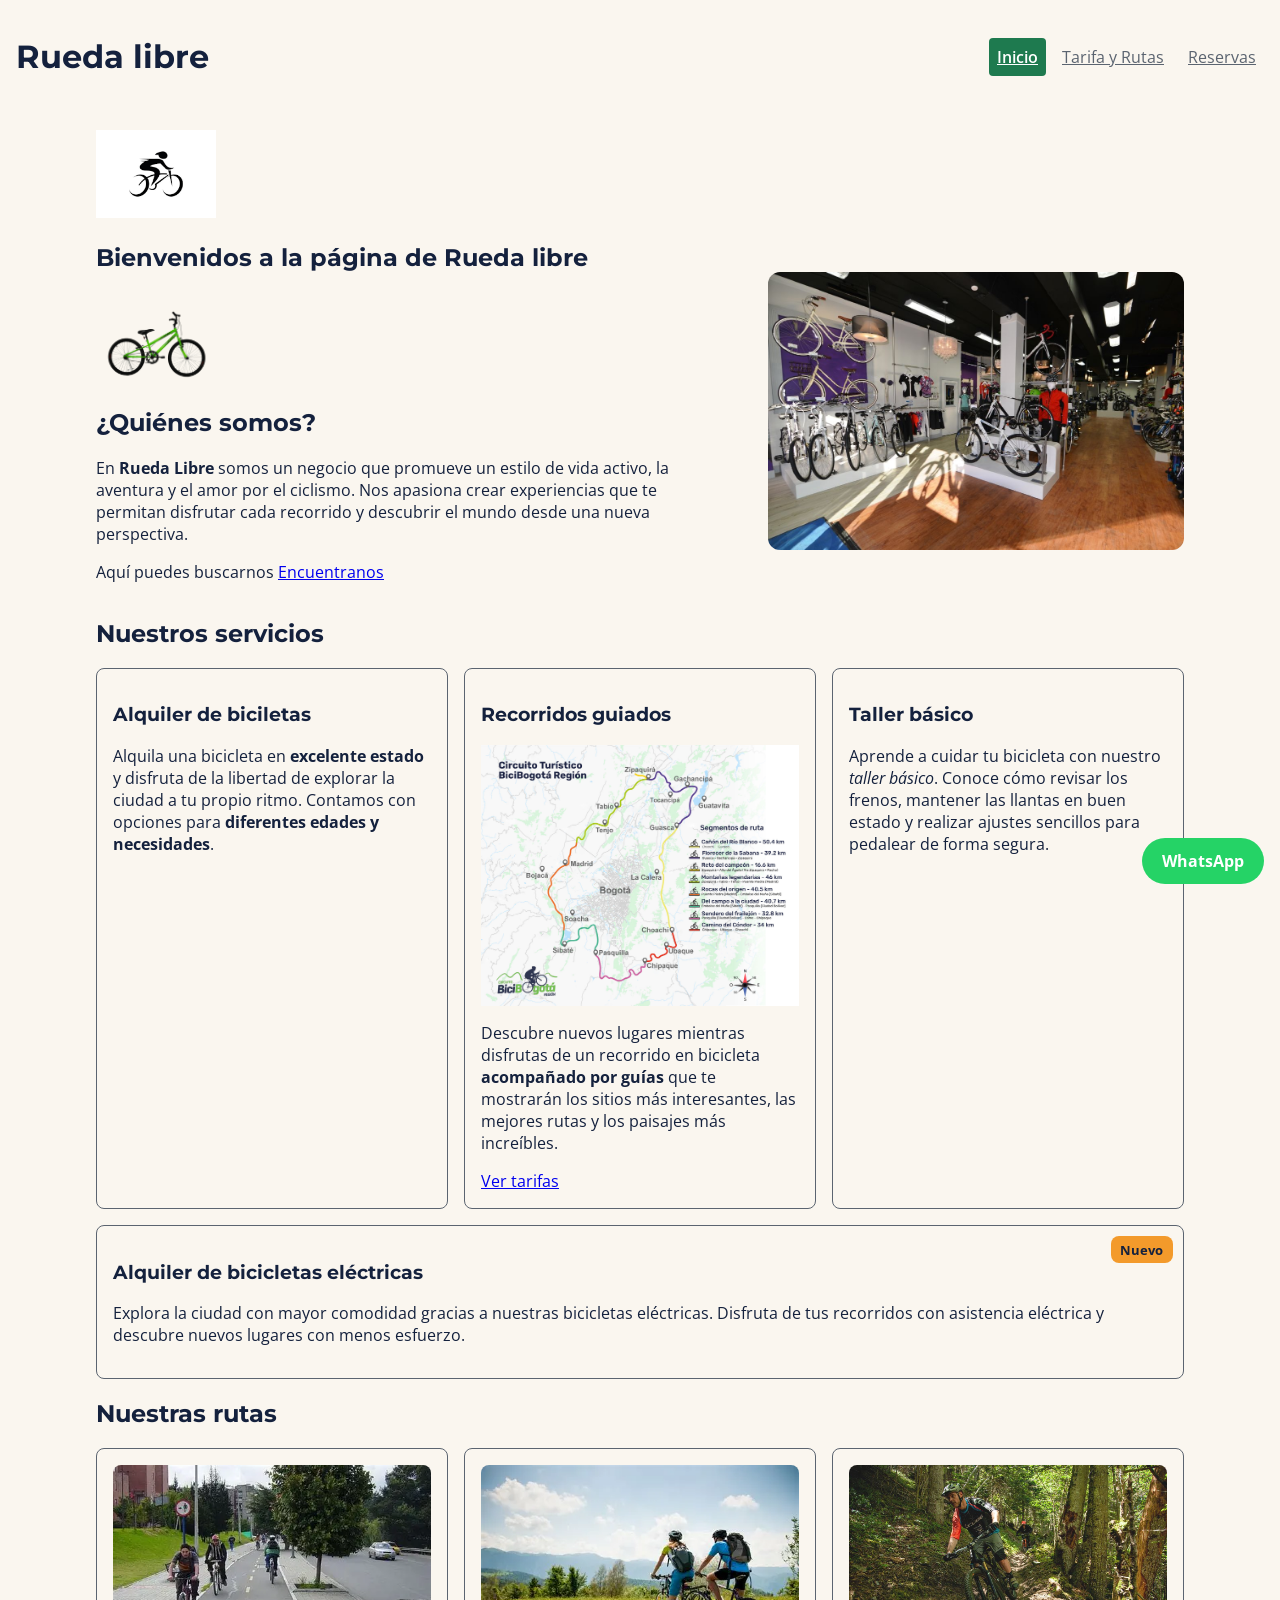
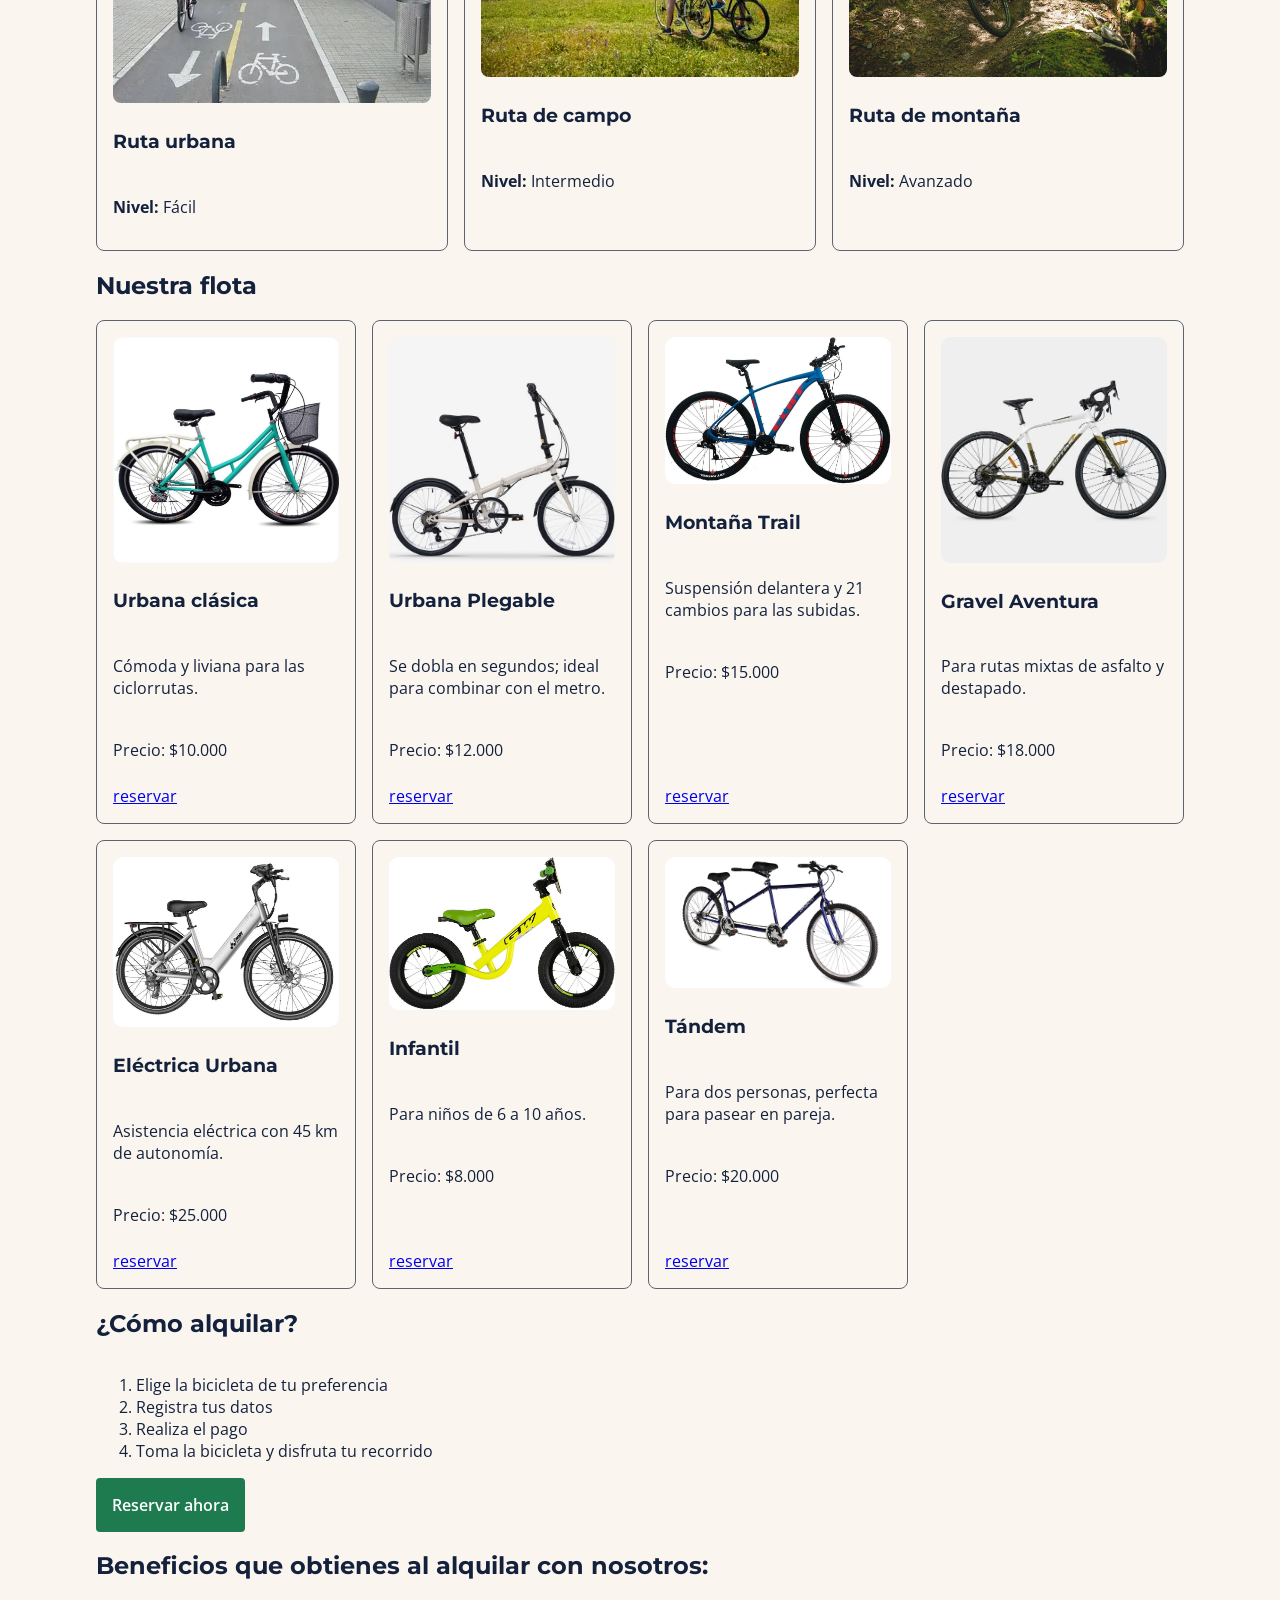
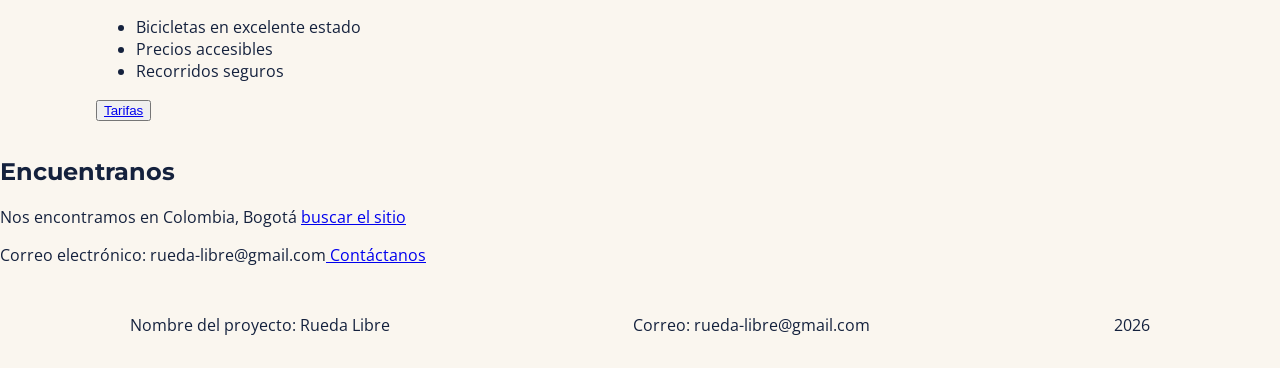
<file: index.html>
<!DOCTYPE html>
<html lang="es">

<head>
    <link rel="preconnect" href="https://fonts.googleapis.com">
    <link rel="preconnect" href="https://fonts.gstatic.com" crossorigin>
    <link href="https://fonts.googleapis.com/css2?family=Montserrat:ital,wght@0,100..900;1,100..900&display=swap" rel="stylesheet">
    <link href="https://fonts.googleapis.com/css2?family=Montserrat:ital,wght@0,100..900;1,100..900&family=Open+Sans:ital,wght@0,300..800;1,300..800&display=swap" rel="stylesheet">
    <meta charset="UTF-8">
    <meta name="viewport" content="width=device-width, initial-scale=1.0">
    <meta name="descripción del negocio" content="Página rueda libre en asociación con Nodo Digital">
    <title>Rueda libre | Alquiler de bicicletas en Medellín</title>
    <link rel="stylesheet" href="CSS/styles.css">
</head>

<body>

    <header>
        <h1>Rueda libre</h1>
        <nav id="menu">
            <a class="activo" href="index.html">Inicio</a>
            <a href="paginas/tarifas.html">Tarifa y Rutas</a>
            <a href="paginas/reservas.html">Reservas</a>
        </nav>
    </header>

    <main>
        <img src="img/logo.png" alt="Logo rueda-libre" width="120">
        <section class="portada">
            <div class="portada-texto">
                <header>
                    <h2>Bienvenidos a la página de Rueda libre</h2>
                    <img src="./img/bicicleta.png" alt="" width="120">
                </header>
        
                <h2>¿Quiénes somos?</h2>
                <p>En <strong>Rueda Libre</strong> somos un negocio que promueve un estilo de vida activo, la aventura y el
                amor por el ciclismo. Nos apasiona crear experiencias que te permitan disfrutar cada recorrido y descubrir el
                mundo desde una nueva perspectiva.</p>
                <p>Aquí puedes buscarnos <a href="#Encuentranos">Encuentranos</a></p>
            </div>
            <img class="portada-foto" src="./img/Negocio-de-bicicletas.jpg" alt="">
        </section>

        <h2 >Nuestros servicios</h2>
        <section class="servicios">
            <article class="servicio">
                <h3>Alquiler de biciletas</h3>
                <p>Alquila una bicicleta en <strong>excelente estado</strong> y disfruta de la libertad de explorar la
                    ciudad a tu propio ritmo. Contamos con opciones para <strong>diferentes edades y necesidades</strong>.</p>
            </article>

            <article class="servicio">
                <h3>Recorridos guiados</h3>
                <img src="./img/mapa-bicicleta.jpg" alt="rutas disponibles para realizar los recorridos guiados"
                    width="600">
                <p>Descubre nuevos lugares mientras disfrutas de un recorrido en bicicleta <strong>acompañado por
                guías</strong> que te mostrarán los sitios más interesantes, las mejores rutas y los paisajes más increíbles.</p>
                <a href="paginas/tarifas.html#recorridos-guiados">Ver tarifas</a>
            </article>

            <article class="servicio">
                <h3>Taller básico</h3>
                <p>Aprende a cuidar tu bicicleta con nuestro <em>taller básico</em>. Conoce cómo revisar los frenos,
                    mantener las llantas en buen estado y realizar ajustes sencillos para pedalear de forma segura.</p>
            </article>
            
            <article class="servicio">
                <span class="etiqueta-nuevo">Nuevo</span>
                <h3>Alquiler de bicicletas eléctricas</h3>
                <p>Explora la ciudad con mayor comodidad gracias a nuestras bicicletas eléctricas. Disfruta de tus recorridos con asistencia eléctrica y descubre nuevos lugares con menos esfuerzo.</p>
            </article>
        </section>

        <section class="rutas">

            <header>
                <h2>Nuestras rutas</h2>
            </header>

            <div class="galeria">
                
                <article>
                    <img src="img/ruta-urbana.png" alt="Ciclistas recorriendo una ciclorruta urbana">
                    <h3>Ruta urbana</h3>
                    <p><strong>Nivel:</strong> Fácil</p>
                </article>

                <article>
                    <img src="img/ruta-campo.png" alt="Ciclistas en un camino rodeado de campo">
                    <h3>Ruta de campo</h3>
                    <p><strong>Nivel:</strong> Intermedio</p>
                </article>

                <article>
                    <img src="img/ruta-montaña.png" alt="Ciclistas bajando una montaña">
                    <h3>Ruta de montaña</h3>
                    <p><strong>Nivel:</strong> Avanzado</p>
                </article>

            </div>
        </section>

        <section class="nuestra-flota">
            <header>
                <h2>Nuestra flota</h2>
            </header>

            <div class="nuestra-flota1">
                <article>
                    <img src="img/urbana-clasica.png" alt="bicicleta urbana clásica">
                    <h3>Urbana clásica</h3>
                    <p>Cómoda y liviana para las ciclorrutas.</p>
                    <p>Precio: $10.000</p>
                    <a href="paginas/reservas.html">reservar</a>
                </article>

                <article>
                    <img src="img/urbana-plegable.png" alt="bicicleta urbana plegable">
                    <h3>Urbana Plegable</h3>
                    <p>Se dobla en segundos; ideal para combinar con el metro.</p>
                    <p>Precio: $12.000</p>
                    <a href="paginas/reservas.html">reservar</a>
                </article>

                <article>
                    <img src="img/montaña-trail.png" alt="bicicleta de montaña trail">
                    <h3>Montaña Trail</h3>
                    <p>Suspensión delantera y 21 cambios para las subidas.</p>
                    <p>Precio: $15.000</p>
                    <a href="paginas/reservas.html">reservar</a>
                </article>

                <article>
                    <img src="img/gravel-aventura.png" alt="bicicleta gravel aventura">
                    <h3>Gravel Aventura</h3>
                    <p>Para rutas mixtas de asfalto y destapado.</p>
                    <p>Precio: $18.000</p>
                    <a href="paginas/reservas.html">reservar</a>
                </article>

                <article>
                    <img src="img/eléctrica-urbana.png" alt="bicicleta eléctrica urbana">
                    <h3>Eléctrica Urbana</h3>
                    <p>Asistencia eléctrica con 45 km de autonomía.</p>
                    <p>Precio: $25.000</p>
                    <a href="paginas/reservas.html">reservar</a>
                </article>

                <article>
                    <img src="img/infantil.png" alt="bicicleta infantil">
                    <h3>Infantil</h3>
                    <p>Para niños de 6 a 10 años.</p>
                    <p>Precio: $8.000</p>
                    <a href="paginas/reservas.html">reservar</a>
                </article>

                <article>
                    <img src="img/tándem.jpg" alt="bicicleta tándem">
                    <h3>Tándem</h3>
                    <p>Para dos personas, perfecta para pasear en pareja.</p>
                    <p>Precio: $20.000</p>
                    <a href="paginas/reservas.html">reservar</a>
                </article>
            </div>

        </section>
        
        <section>
            <header>
                <h2>¿Cómo alquilar?</h2>
            </header>
            <ol>
                <li>Elige la bicicleta de tu preferencia</li>
                <li>Registra tus datos</li>
                <li>Realiza el pago</li>
                <li>Toma la bicicleta y disfruta tu recorrido</li>
            </ol>
            <a class="boton-A" href="./paginas/reservas.html">Reservar ahora</a>
        </section>
        
        <section>
            <header>
                <h2>Beneficios que obtienes al alquilar con nosotros:</h2>
            </header>
            <ul>
                <li>Bicicletas en excelente estado</li>
                <li>Precios accesibles</li>
                <li>Recorridos seguros</li>
            </ul>
            <button><a href="./paginas/tarifas.html">Tarifas</a></button>
        </section>
    </main>
    
    <a class="whatsapp-flotante" href="https://wa.me/573000000000" target="_blank" rel="noopener noreferrer">WhatsApp</a>

    <aside>
        <h2 id="Encuentranos">Encuentranos</h2>
        <p>Nos encontramos en Colombia, Bogotá
        <a href="https://www.google.com/maps/place/Bogot%C3%A1/@4.6482784,-74.272621,11z/data=!3m1!4b1!4m6!3m5!1s0x8e3f9bfd2da6cb29:0x239d635520a33914!8m2!3d4.7109886!4d-74.072092!16zL20vMDFkenlj?entry=ttu&g_ep=EgoyMDI2MTAxNC4wIKXMDSoASAFQAw%3D%3D">buscar el sitio</a></p>
        <p>Correo electrónico: rueda-libre@gmail.com<a href="mailto:rueda-libre@gmail.com"> Contáctanos</a></p>
    </aside>

    <footer>
        <p>Nombre del proyecto: Rueda Libre</p>
        <p>Correo: rueda-libre@gmail.com</p>
        <p>2026</p>
    </footer>

</body>

</html>
</file>
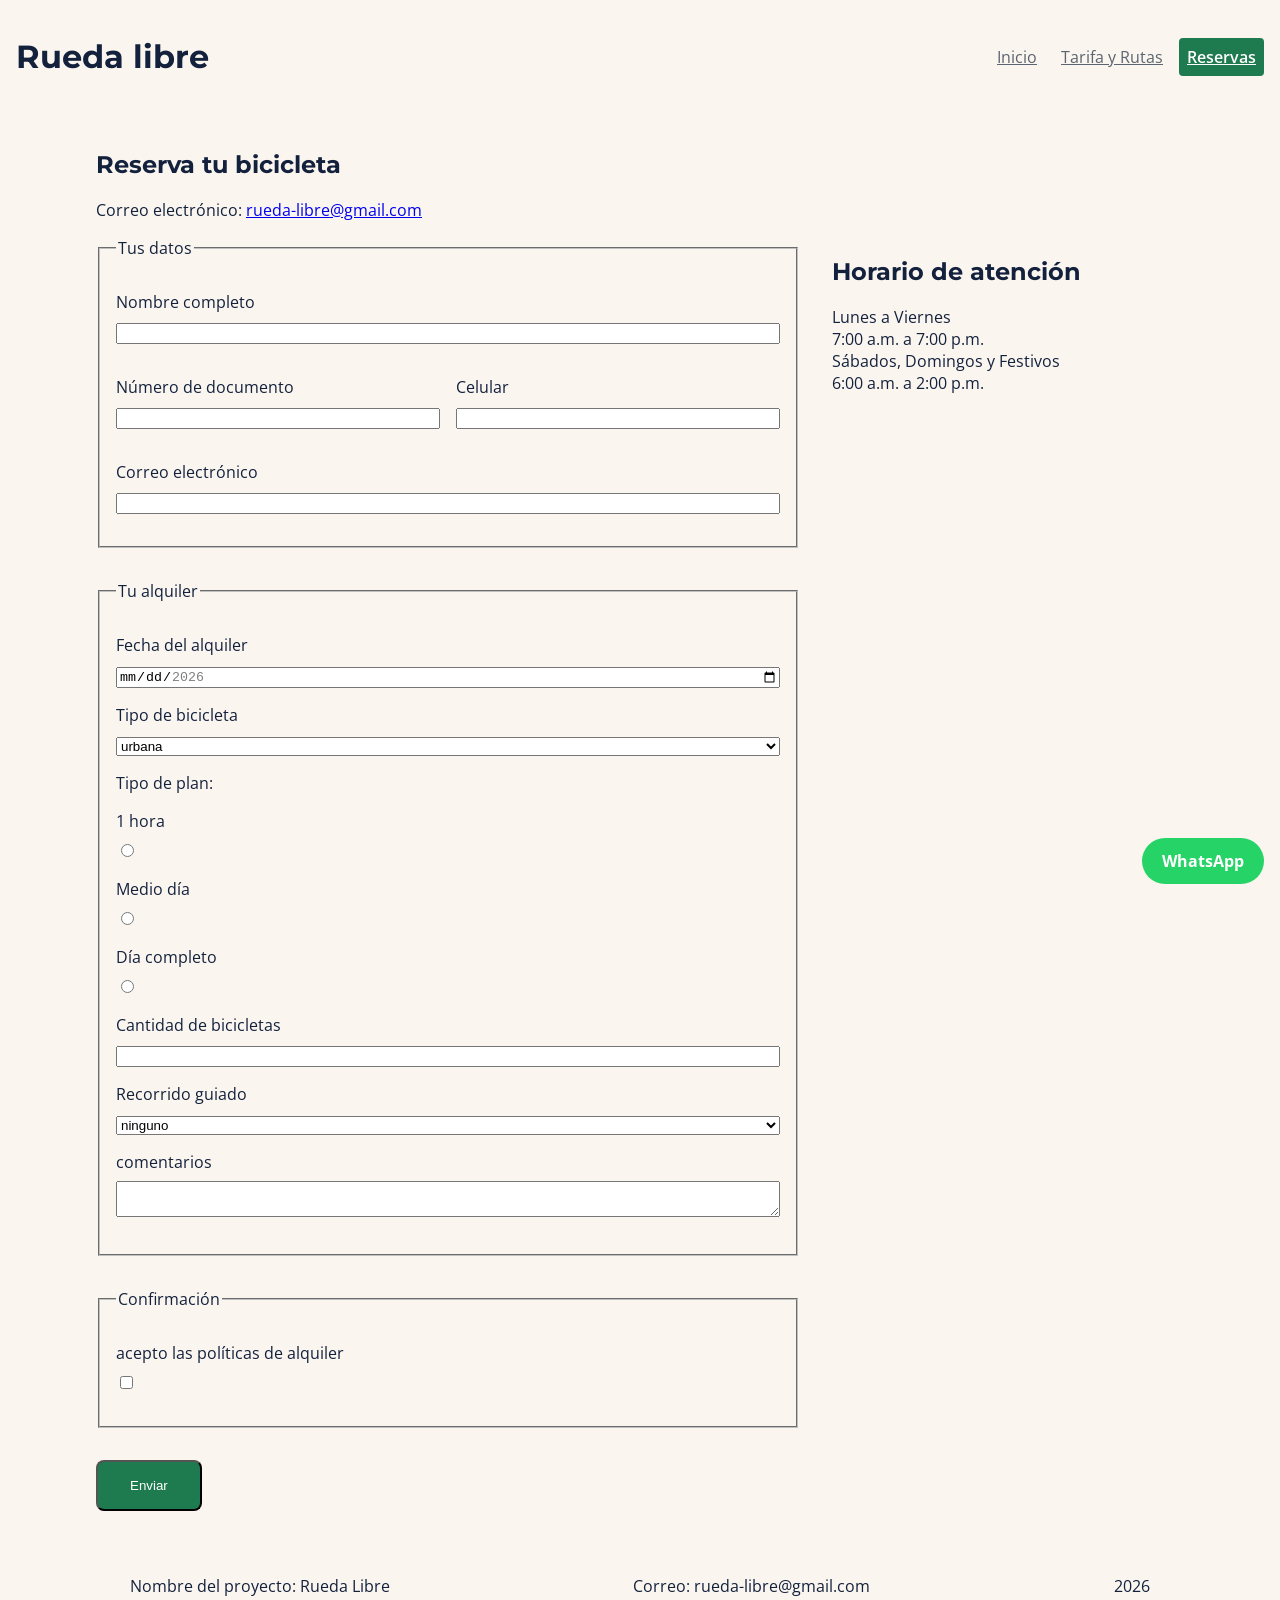
<file: paginas/reservas.html>
<!DOCTYPE html>
<html lang="es">

<head>
    <link rel="preconnect" href="https://fonts.googleapis.com">
    <link rel="preconnect" href="https://fonts.gstatic.com" crossorigin>
    <link href="https://fonts.googleapis.com/css2?family=Montserrat:ital,wght@0,100..900;1,100..900&display=swap" rel="stylesheet">
    <link href="https://fonts.googleapis.com/css2?family=Montserrat:ital,wght@0,100..900;1,100..900&family=Open+Sans:ital,wght@0,300..800;1,300..800&display=swap" rel="stylesheet">
    <meta charset="UTF-8">
    <meta name="viewport" content="width=device-width, initial-scale=1.0">
    <title>Reserva tu bicicleta</title>
    <link rel="stylesheet" href="../CSS/styles.css">
</head>

<body>

    <header>
        <h1>Rueda libre</h1>
        <nav id="menu">
            <a href="../index.html">Inicio</a>
            <a href="./tarifas.html">Tarifa y Rutas</a>
            <a class="activo" href="./reservas.html">Reservas</a>
        </nav>
    </header>

    <main>
    <h2>Reserva tu bicicleta</h2>
    <p>Correo electrónico: <a href="mailto:rueda-libre@gmail.com"> rueda-libre@gmail.com</a></p>

    <div class="reservas-layout">
        <section>
            <form action="#" method="post">
                <fieldset>
                    <legend>Tus datos</legend>
                    <p>
                        <label for="nombre">Nombre completo</label>
                        <input type="text" id="nombre" name="nombre" required minlength="3">
                    </p>

                    <div class="fila-campos">
                        <p>
                            <label for="cedula">Número de documento</label>
                            <input type="number" id="cedula" name="cedula" required pattern="[0-9]{6,10}" title="Escribe entre 6 y 10 números, sin espacios">
                        </p>
                        <p>
                            <label for="cel">Celular</label>
                            <input type="tel" id="cel" name="cel" required pattern="3[0-9]{9}" title="Escribe 10 dígitos, debe de empezar por 3">
                        </p>
                    </div>
                    
                    <p>
                        <label for="correo">Correo electrónico</label>
                        <input type="email" id="correo" name="correo" required>
                    </p>
                
                </fieldset>
                <fieldset>
                    <legend>Tu alquiler</legend>
                    <p>
                        <label for="fecha">Fecha del alquiler</label>
                        <input type="date" id="fecha" name="fecha" required min="2026-11-01" max="2026-12-31">
                    </p>
                    <p>
                        <label for="tipo">Tipo de bicicleta</label>
                        <select name="tipo" id="tipo" required>
                            <option value="urbana">urbana</option>
                            <option value="montaña">montaña</option>
                            <option value="eléctrica">eléctrica</option>
                        </select>
                    </p>
                    
                    <p>Tipo de plan:</p>
                    <p>
                        <label for="plan1">1 hora</label>
                        <input type="radio" name="tipoP" id="plan1" value="1" required>
                    </p>
                    <p>
                        <label for="plan2">Medio día</label>
                        <input type="radio" name="tipoP" id="plan2" value="2">
                    </p>
                    <p>
                        <label for="plan3">Día completo</label>
                        <input type="radio" name="tipoP" id="plan3" value="3">
                    </p>
                    <p>
                        <label for="cantidad">Cantidad de bicicletas</label>
                        <input type="number" id="cantidad" name="cantidad" required min="1" max="6">
                    </p>
                    <p>
                        <label for="recorrido">Recorrido guiado</label>
                        <select name="recorrido" id="recorrido" required>
                            <option value="NA">ninguno</option>
                            <option value="A">Río y Parques</option>
                            <option value="B">Sabores de Barrio</option>
                            <option value="C">Reto las Palmas</option>
                        </select>
                    </p>
                    <p>
                        <label for="coment">comentarios</label>
                        <textarea name="coment" id="coment" rows="2" maxlength="300"></textarea>
                    </p>
                </fieldset>
                <fieldset>
                    <legend>Confirmación</legend>
                    <p>
                        <label for="politicas">acepto las políticas de alquiler</label>
                        <input type="checkbox" id="politicas" name="politicas" required>
                    </p>
                </fieldset>
                <p>
                    <button class="boton-form" type="submit">Enviar</button>
                </p>
            </form>
        </section>
        <aside>
        <h2>Horario de atención</h2>
        <dl>
            <dt>Lunes a Viernes</dt>
            <dd>7:00 a.m. a 7:00 p.m.</dd>

            <dt>Sábados, Domingos y Festivos</dt>
            <dd>6:00 a.m. a 2:00 p.m.</dd>
        </dl>
    </aside>
    </div>
       
    </main>

     <a class="whatsapp-flotante" href="https://wa.me/573000000000" target="_blank" rel="noopener noreferrer">WhatsApp</a>

    <footer>
        <p>Nombre del proyecto: Rueda Libre</p>
        <p>Correo: rueda-libre@gmail.com</p>
        <p>2026</p>
    </footer>
</body>

</html>
</file>
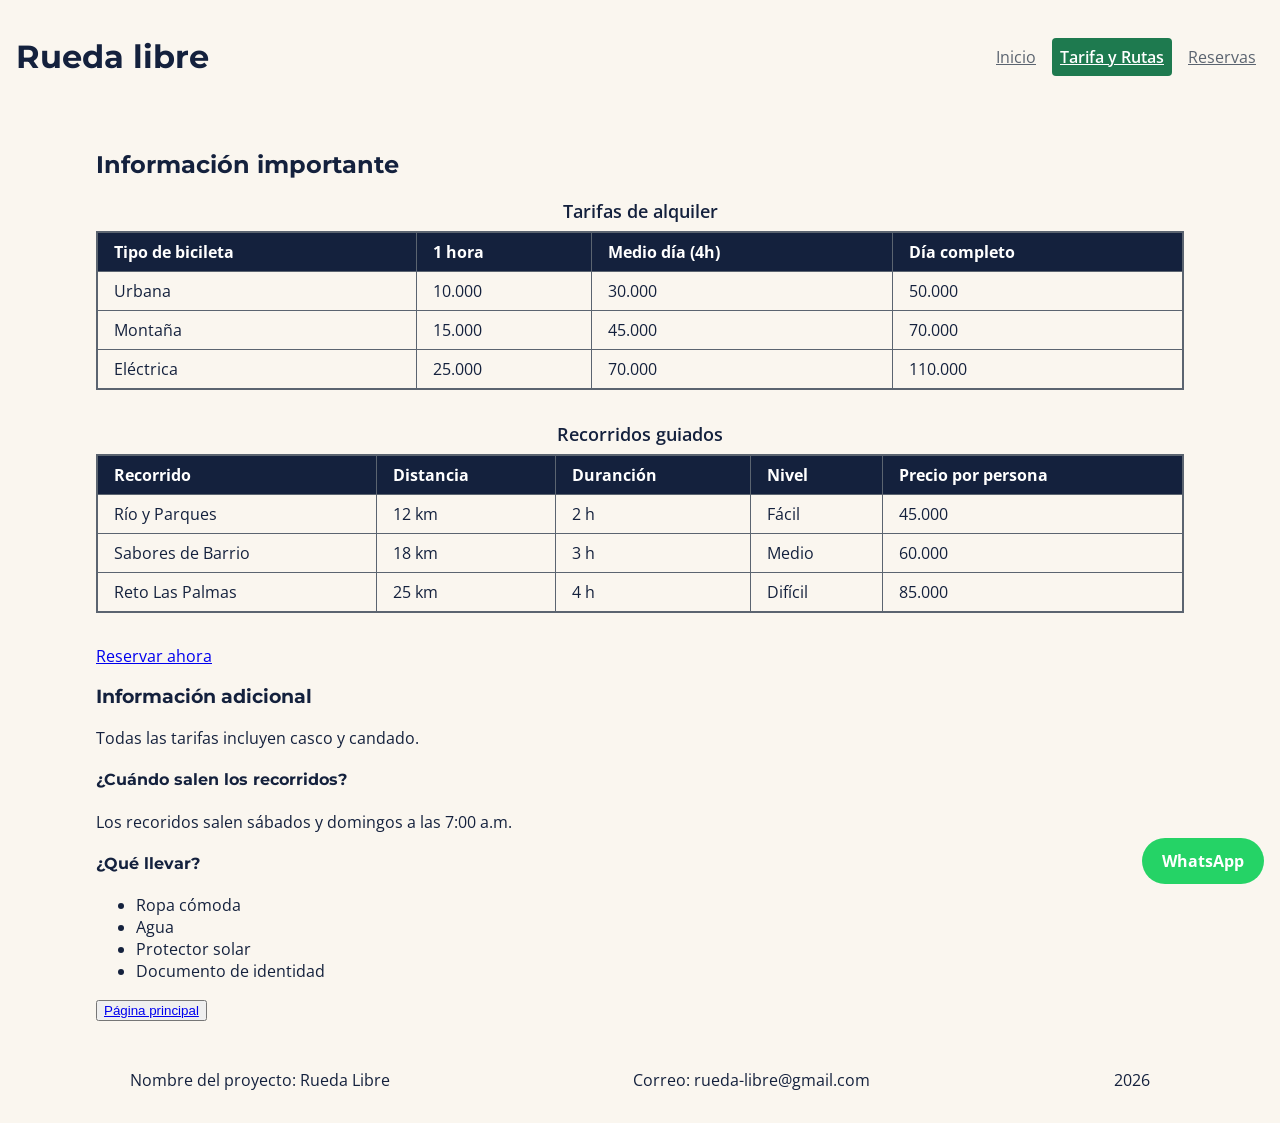
<file: paginas/tarifas.html>
<!DOCTYPE html>
<html lang="es">

<head>
    <link rel="preconnect" href="https://fonts.googleapis.com">
    <link rel="preconnect" href="https://fonts.gstatic.com" crossorigin>
    <link href="https://fonts.googleapis.com/css2?family=Montserrat:ital,wght@0,100..900;1,100..900&display=swap" rel="stylesheet">
    <link href="https://fonts.googleapis.com/css2?family=Montserrat:ital,wght@0,100..900;1,100..900&family=Open+Sans:ital,wght@0,300..800;1,300..800&display=swap" rel="stylesheet">
    <meta charset="UTF-8">
    <meta name="viewport" content="width=device-width, initial-scale=1.0">
    <meta name="Tarifas del negocio" content="Precios de los servicios de rueda-libre">
    <title>Tarifas</title>
    <link rel="stylesheet" href="../CSS/styles.css">
</head>

<body>

    <header>
        <h1>Rueda libre</h1>
        <nav id="menu">
            <a href="../index.html">Inicio</a>
            <a class="activo" href="./tarifas.html">Tarifa y Rutas</a>
            <a href="./reservas.html">Reservas</a>
        </nav>
    </header>

    <main>
        <h2>Información importante</h2>

        <section class="tabla-scroll">
            <table>
                <caption>Tarifas de alquiler</caption>
                <thead>
                    <tr>
                        <th scope="col">Tipo de bicileta</th>
                        <th scope="col">1 hora</th>
                        <th scope="col">Medio día (4h)</th>
                        <th scope="col">Día completo</th>
                    </tr>
                </thead>
                <tbody>
                    <tr>
                        <td>Urbana</td>
                        <td>10.000</td>
                        <td>30.000</td>
                        <td>50.000</td>
                    </tr>
                    <tr>
                        <td>Montaña</td>
                        <td>15.000</td>
                        <td>45.000</td>
                        <td>70.000</td>
                    </tr>
                    <tr>
                        <td>Eléctrica</td>
                        <td>25.000</td>
                        <td>70.000</td>
                        <td>110.000</td>
                    </tr>
                </tbody>
            </table>
        </section>

        <section class="tabla-scroll">
            <table id="recorridos-guiados">
                <caption>Recorridos guiados</caption>
                <thead>
                    <tr>
                        <th scope="col">Recorrido</th>
                        <th scope="col">Distancia</th>
                        <th scope="col">Duranción</th>
                        <th scope="col">Nivel</th>
                        <th scope="col">Precio por persona</th>
                    </tr>
                </thead>
                <tbody>
                    <tr>
                        <td>Río y Parques</td>
                        <td>12 km</td>
                        <td>2 h </td>
                        <td>Fácil</td>
                        <td>45.000</td>
                    </tr>
                    <tr>
                        <td>Sabores de Barrio</td>
                        <td>18 km</td>
                        <td>3 h</td>
                        <td>Medio</td>
                        <td>60.000</td>
                    </tr>
                    <tr>
                        <td>Reto Las Palmas</td>
                        <td>25 km</td>
                        <td>4 h </td>
                        <td>Difícil</td>
                        <td>85.000</td>
                    </tr>
                </tbody>
            </table>
        </section>

        <a href="./reservas.html">Reservar ahora</a>

        <h3>Información adicional</h3>
        <p>Todas las tarifas incluyen casco y candado.</p>
        <h4>¿Cuándo salen los recorridos?</h4>
        <p>Los recoridos salen sábados y domingos a las 7:00 a.m.</p>
        
        <aside>
            <h4>¿Qué llevar?</h4>
            <ul>
                <li>Ropa cómoda</li>
                <li>Agua</li>
                <li>Protector solar</li>
                <li>Documento de identidad</li>
            </ul>
        </aside>

        <button><a href="/index.html">Página principal</a></button>
    </main>
    
     <a class="whatsapp-flotante" href="https://wa.me/573000000000" target="_blank" rel="noopener noreferrer">WhatsApp</a>
    
    <footer>
        <p>Nombre del proyecto: Rueda Libre</p>
        <p>Correo: rueda-libre@gmail.com</p>
        <p>2026</p>
    </footer>

</body>

</html>
</file>
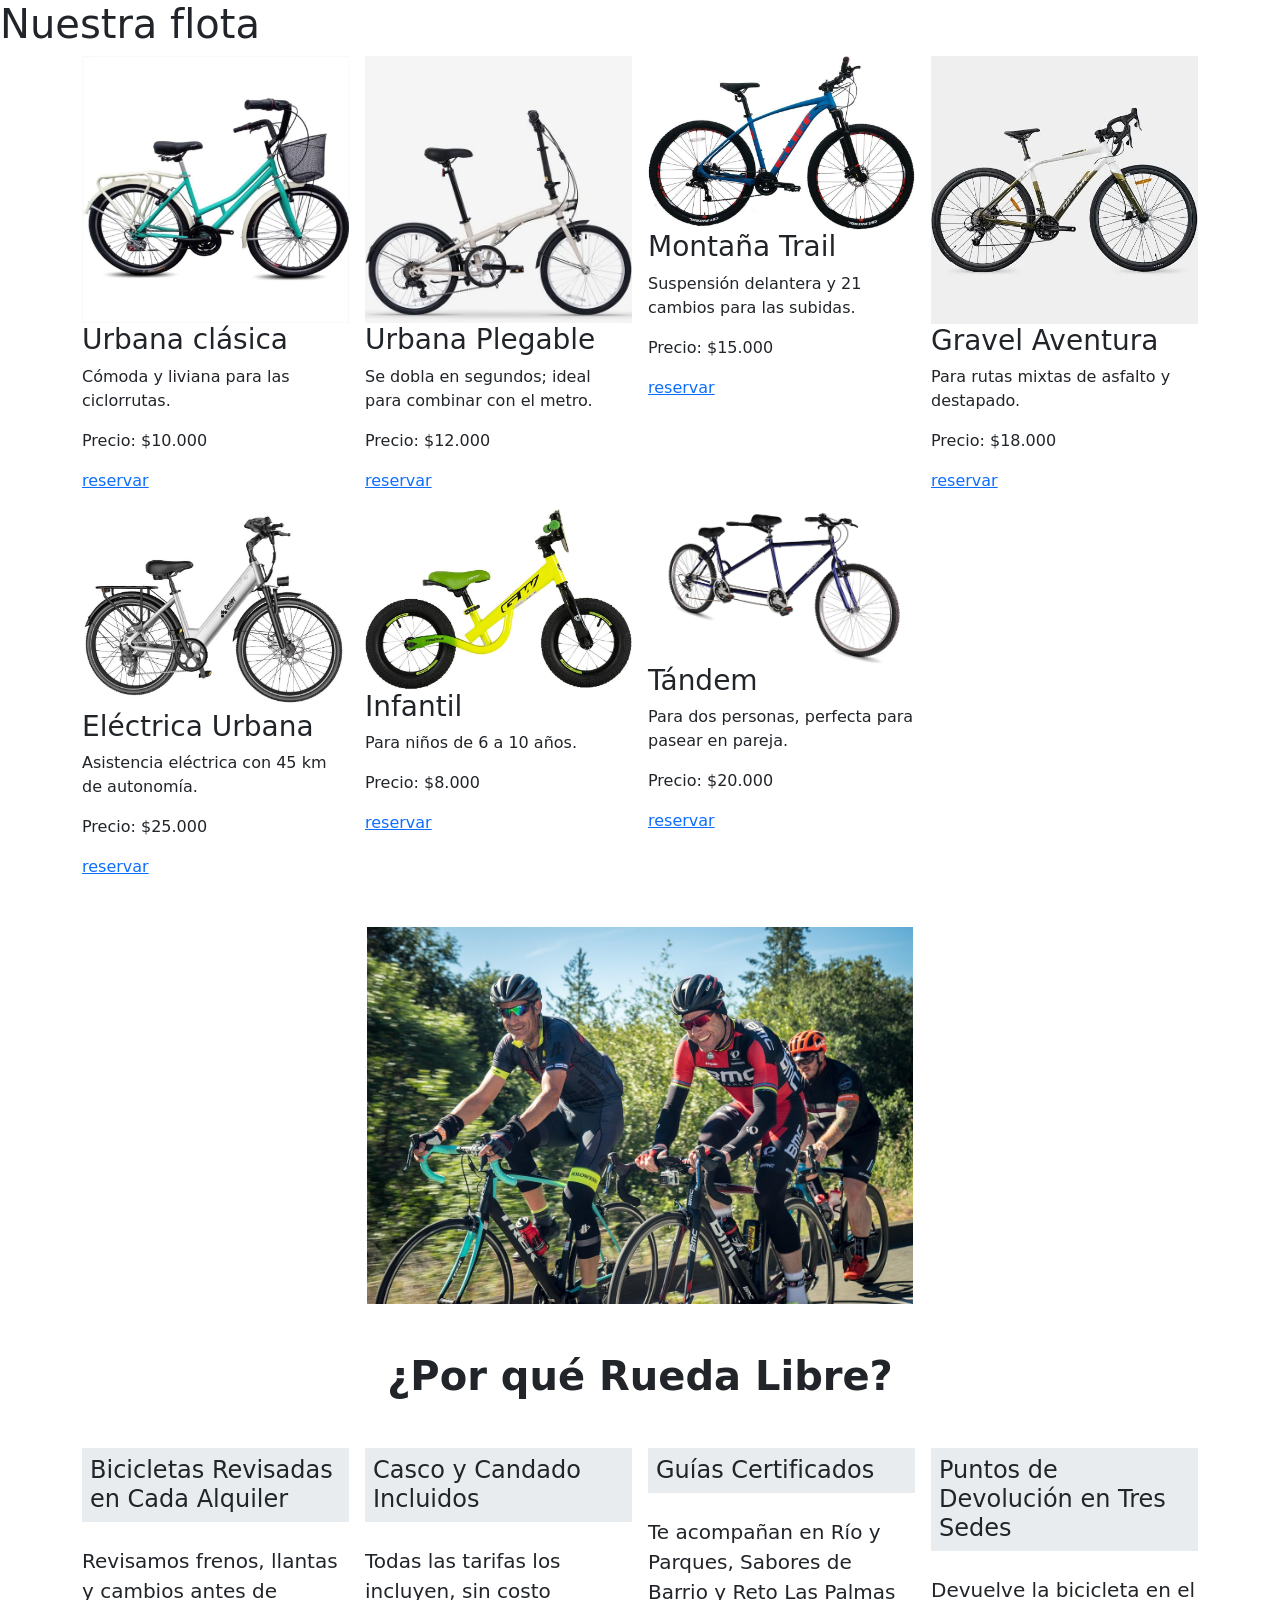
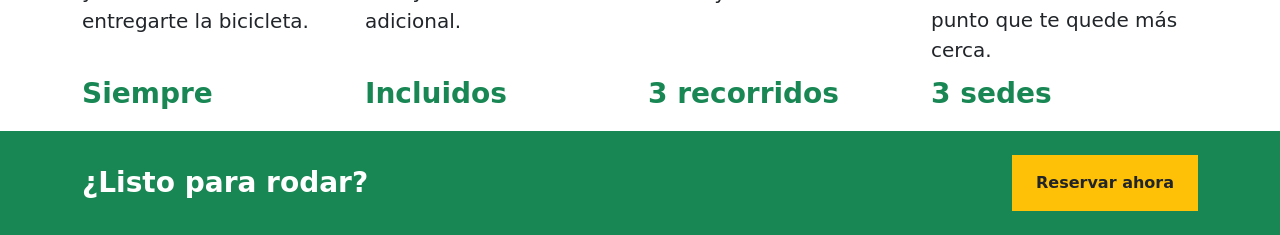
<file: pruebas/catalogo-bootstrap.html>
<!DOCTYPE html>
<html lang="es">
<head>
    <meta charset="UTF-8">
    <meta name="viewport" content="width=device-width, initial-scale=1.0">
    <title>Página de prueba</title>
    <link href="https://cdn.jsdelivr.net/npm/bootstrap@5.3.8/dist/css/bootstrap.min.css" rel="stylesheet" integrity="sha384-sRIl4kxILFvY47J16cr9ZwB07vP4J8+LH7qKQnuqkuIAvNWLzeN8tE5YBujZqJLB" crossorigin="anonymous">
</head>
<body>

     <section class="nuestra-flota">
            <header>
                <h1>Nuestra flota</h1>
            </header>
            <div class="container mb-5">
                <div class="row g-3">
                    <div class="col-12 col-sm-6 col-lg-4 col-xl-3">
                        <article>
                            <img class="img-fluid" src="../img/urbana-clasica.png" alt="bicicleta urbana clásica">
                            <h3>Urbana clásica</h3>
                            <p>Cómoda y liviana para las ciclorrutas.</p>
                            <p>Precio: $10.000</p>
                            <a href="../paginas/reservas.html">reservar</a>
                        </article>
                    </div>

                    <div class="col-12 col-sm-6 col-lg-4 col-xl-3 ">
                        <article>
                            <img class="img-fluid" src="../img/urbana-plegable.png" alt="bicicleta urbana plegable">
                            <h3>Urbana Plegable</h3>
                            <p>Se dobla en segundos; ideal para combinar con el metro.</p>
                            <p>Precio: $12.000</p>
                            <a href="../paginas/reservas.html">reservar</a>
                        </article>
                    </div>
                    
                    <div class="col-12 col-sm-6 col-lg-4 col-xl-3 ">
                        <article>
                            <img class="img-fluid" src="../img/montaña-trail.png" alt="bicicleta de montaña trail">
                            <h3>Montaña Trail</h3>
                            <p>Suspensión delantera y 21 cambios para las subidas.</p>
                            <p>Precio: $15.000</p>
                            <a href="../paginas/reservas.html">reservar</a>
                        </article>
                    </div>

                    <div class="col-12 col-sm-6 col-lg-4 col-xl-3 ">
                        <article>
                            <img class="img-fluid" src="../img/gravel-aventura.png" alt="bicicleta gravel aventura">
                            <h3>Gravel Aventura</h3>
                            <p>Para rutas mixtas de asfalto y destapado.</p>
                            <p>Precio: $18.000</p>
                            <a href="../paginas/reservas.html">reservar</a>
                        </article> 
                    </div>

                    <div class="col-12 col-sm-6 col-lg-4 col-xl-3 ">
                        <article>
                            <img class="img-fluid" src="../img/eléctrica-urbana.png" alt="bicicleta eléctrica urbana">
                            <h3>Eléctrica Urbana</h3>
                            <p>Asistencia eléctrica con 45 km de autonomía.</p>
                            <p>Precio: $25.000</p>
                            <a href="../paginas/reservas.html">reservar</a>
                        </article>
                    </div>

                    
                    <div class="col-12 col-sm-6 col-lg-4 col-xl-3 ">
                        <article>
                            <img class="img-fluid" src="../img/infantil.png" alt="bicicleta infantil">
                            <h3>Infantil</h3>
                            <p>Para niños de 6 a 10 años.</p>
                            <p>Precio: $8.000</p>
                            <a href="../paginas/reservas.html">reservar</a>
                        </article>
                    </div>
                    
                    <div class="col-12 col-sm-6 col-lg-4 col-xl-3">
                        <article>
                            <img class="img-fluid" src="../img/tándem.jpg" alt="bicicleta tándem">
                            <h3>Tándem</h3>
                            <p>Para dos personas, perfecta para pasear en pareja.</p>
                            <p>Precio: $20.000</p>
                            <a href="../paginas/reservas.html">reservar</a>
                        </article>
                    </div>
                </div>
            </div>
        </section>

        <div class="container">
            <div class="row justify-content-center">
                <div class="col-12 col-md-6">
                    <img class="img-fluid d-none d-md-block" src="../img/img-decorativa.jpg" alt="">
                </div>
            </div>
        </div>

        <section class="beneficios"> 
            <header>
                <h2 class="text-center fw-bold display-6 mb-5 mt-5">¿Por qué Rueda Libre?</h2>
            </header>
            <div class="container">
                <div class="row g-3">
                    <article class="d-flex flex-column  col-12 col-sm-6 col-lg-3">
                        <h3 class="fs-4 bg-body-secondary p-2">Bicicletas Revisadas en Cada Alquiler</h3>
                        <p class="fs-5 mb-2 mt-3">Revisamos frenos, llantas y cambios antes de entregarte la bicicleta.</p>
                        <p class="fs-3 text-success fw-bold mt-auto lead">Siempre</p>
                    </article>
                    <article class="d-flex flex-column col-12 col-sm-6 col-lg-3">
                        <h3 class="fs-4 bg-body-secondary p-2" >Casco y Candado Incluidos</h3>
                        <p class="fs-5 mb-2 mt-3">Todas las tarifas los incluyen, sin costo adicional.</p>
                        <p class="fs-3 text-success fw-bold mt-auto lead">Incluidos</p>
                    </article>
                    <article class="d-flex flex-column col-12 col-sm-6 col-lg-3">
                        <h3 class="fs-4 bg-body-secondary p-2">Guías Certificados</h3>
                        <p class="fs-5 mb-2 mt-3">Te acompañan en Río y Parques, Sabores de Barrio y Reto Las Palmas</p>
                        <p class="fs-3 text-success fw-bold mt-auto lead">3 recorridos</p>
                    </article>
                    <article class="d-flex flex-column col-12 col-sm-6 col-lg-3">
                        <h3 class="fs-4 bg-body-secondary p-2">Puntos de Devolución en Tres Sedes</h3>
                        <p class="fs-5 mb-2 mt-3">Devuelve la bicicleta en el punto que te quede más cerca.</p>
                        <p class="fs-3 text-success fw-bold mt-auto lead">3 sedes</p>
                    </article>
                </div>
            </div>
        </section>
        <section class="franja-reservas text-bg-success py-4">
            <div class="container">
                <div class="d-flex flex-column  flex-md-row justify-content-md-between align-items-center gap-3 text-center text-md-start">
                    <p class="fs-3 fw-bold mb-0">¿Listo para rodar?</p>
                    <a class="bg-warning text-dark px-4 py-3 fw-bold text-decoration-none " href="../paginas/reservas.html">Reservar ahora</a>
                </div>
            </div>
        </section>
    <script src="https://cdn.jsdelivr.net/npm/bootstrap@5.3.8/dist/js/bootstrap.bundle.min.js" integrity="sha384-FKyoEForCGlyvwx9Hj09JcYn3nv7wiPVlz7YYwJrWVcXK/BmnVDxM+D2scQbITxI" crossorigin="anonymous"></script>
</body>
</html>
</file>
<file: CSS/styles.css>
/*Declarar variables globales*/
:root {
    /* Colores */
    --fondo-general: #FAF6EF;
    --botones-y-enlaces: #1E7A4F;
    --destacados-y-botones-secundarios: #F39A2B;
    --títulos-y-texto-principal: #14213D;
    --texto-secundario: #5B6470;

    /* Tipografías */
    --fuente-titulo: "Montserrat", Arial, sans-serif;
    --fuente-texto: "Open Sans", Arial, sans-serif;

    /* escala de espaciados */
    --espacio-s: 0.5rem;
    --espacio-m: 1rem;
    --espacio-l: 2rem;
    --espacio-xl: 3rem;
}

/* El padding y el borde se incluyen dentro del ancho de cada elemento */
*,
*::before,
*::after {
    box-sizing: border-box;
}

header {
    display: flex;
    align-items: center;
}

footer {
    display: flex;
    flex-direction: column;
    gap: var(--espacio-s);
    padding: var(--espacio-m);
}

/* Estilos generales de la página */
body {  
    margin: 0; /*Práctica común en mobile-first*/
    font-family: var(--fuente-texto);
    color: var(--títulos-y-texto-principal);
    background-color: var(--fondo-general);

    > header {
        display: flex;
        flex-direction: column;
        align-items: center; /* centra título y menú horizontalmente */
        text-align: center;
        gap: var(--espacio-s);
        padding: var(--espacio-m);
    }
}

/* Limitar y centrar el contenido principal */
main {
    max-width: 70rem;
    margin: 0 auto;
    padding: var(--espacio-m);
}

/* Portada de inicio */
.portada {
    display: grid;
    grid-template-columns: 1fr;
    align-items: center; 
    gap: var(--espacio-l);  

    .portada-texto header {
        display: flex;
        flex-wrap: wrap;
        gap: var(--espacio-m);
    }

    .portada-foto {
            width: 100%;
            border-radius: 12px;
    }
}

/*Sector agrupado de encabezados con si tipografía*/
h1,
h2,
h3,
h4 {
    font-family: var(--fuente-titulo);
}

/* Las imágenes nunca se salen de su contenedor */
img {
    max-width: 100%;
    height: auto;
}

/* Enlaces del menú */
#menu {
    display: flex;
    gap: var(--espacio-s);
    flex-wrap: wrap;
    justify-content: center; /* centra los enlaces dentro del menú */

    
    a {
        color: var(--texto-secundario);
        padding: var(--espacio-s);
        border-radius: 4px;
    
        /* Al pasar el cursor */
        &:hover {
            color: #FFFFFF;
            background-color: var(--títulos-y-texto-principal);
        }

        /* Al navegar con el teclado */
        &:focus-visible {
            outline: 3px solid var(--botones-y-enlaces);
            outline-offset: 3px;
            background-color: var(--títulos-y-texto-principal);
            color: #FFFFFF;
        }

        /* Página actual */
        &.activo {
            color: #FFFFFF;
            background-color: var(--botones-y-enlaces);
            font-weight: 600;
        }
    }
}

/* Botón de llamada a la acción */
.boton-A {

    display: inline-block;
    padding: var(--espacio-m);
    background-color: var(--botones-y-enlaces);
    color: #FFFFFF;
    text-decoration: none;
    font-weight: 600;
    border-radius: 4px;

    /* Efecto al pasar el cursor */
    &:hover {
        background-color: var(--títulos-y-texto-principal);
        text-decoration: underline;
    }

    /* Indicador de foco para botones y campos */
    &:focus-visible {
        outline: 3px solid var(--títulos-y-texto-principal);
        outline-offset: 3px;
    }
}

/* Indicador de foco para campos del formulario */
input:focus-visible,
select:focus-visible,
textarea:focus-visible {
    outline: 3px solid var(--títulos-y-texto-principal);
    outline-offset: 3px;
}

/* Contenedor de los servicios */
.servicios {
    display: grid;
    grid-template-columns: 1fr;
    gap: var(--espacio-m);
}

/* Tarjetas individuales */
.servicio {
    position: relative;
    padding: var(--espacio-m);
    border: 1px solid var(--texto-secundario);
    border-radius: 8px;

    /* Imágenes de las tarjetas */
    img {
        width: 100%;
        height: auto;
        display: block;
    }

    /* Etiqueta de novedad */
    .etiqueta-nuevo {
        position: absolute;
        top: 10px;
        right: 10px;
        background-color: var(--destacados-y-botones-secundarios);
        color: var(--títulos-y-texto-principal);
        padding: 0.3rem 0.6rem;
        border-radius: 8px;
        font-size: 0.8rem;
        font-weight: bold;
    }
}

/* Mejora de lectura de tablas*/
table 
{
    width: 100%;
    border-collapse: collapse;
    border: 2px solid var(--texto-secundario);
    font-size: 0.75rem;

}

.tabla-scroll {
    overflow-x: auto;
    margin-bottom: var(--espacio-l);
}

caption {
    font-size: 0.9rem;
    font-weight: 600;
    padding-bottom: var(--espacio-s);
}

th, td {
        
        border: 1px solid var(--texto-secundario);
        padding: 0.3rem 0.25rem;
        text-align: left;
}

th {
    color: white;
    background-color: var(--títulos-y-texto-principal);
}

/* formulario */

/* Etiquetas de los campos */
label {
    display: block;
    margin-bottom: var(--espacio-s);
}

/* Campos de entrada */
input:not([type="radio"]):not([type="checkbox"]),
select,
textarea {
    width: 100%;
}

input[type="radio"],
input[type="checkbox"] {
    width: auto;
}

/* Agrupación de campos */
fieldset {
    margin-bottom: var(--espacio-l);
    padding: var(--espacio-m);
}

/* Botón del formulario */
.boton-form {
    padding: 1rem 2rem;
    background-color: var(--botones-y-enlaces);
    color: white;
    border-radius: 0.5rem;
    cursor: pointer;
}

/* Enlace flotante de WhatsApp */
.whatsapp-flotante {
    position: fixed;
    bottom: 16px;
    right: 16px;
    background-color: #25D366;
    color: white;
    padding: 0.75rem 1.25rem;
    border-radius: 50px;
    text-decoration: none;
    font-weight: bold;
}


/*Sección Nuestra Flota*/
.nuestra-flota1 {
    display: grid;
    /* min(250px, 100%) evita desbordar en pantallas de menos de 250px */
    grid-template-columns: repeat(auto-fit, minmax(min(250px, 100%), 1fr));
    gap: var(--espacio-m);

    article {
        display: flex;
        flex-direction: column;
        justify-content: flex-start;
        gap: var(--espacio-s);
        padding: var(--espacio-m);
        border: 1px solid var(--texto-secundario);
        border-radius: 8px;

        a {
            margin-top: auto;
        }
    }

    img {
        width: 100%;
        height: auto;
        border-radius: 10px;
    }
}

.galeria {
    display: grid;
    grid-template-columns: 1fr;
    gap: var(--espacio-m);

    article {
        display: flex;
        flex-direction: column;
        gap: var(--espacio-s);
        padding: var(--espacio-m);
        border: 1px solid var(--texto-secundario);
        border-radius: 8px;
    }

    img {
        width: 100%;
        border-radius: 8px;
    }
}

.reservas-layout {
    display: grid;
    grid-template-columns: 1fr;
    gap: var(--espacio-l);
}

dd {
    margin-left: 0;
}

/* Dos campos cortos en la misma fila */
.fila-campos {
    display: flex;
    flex-direction: column;
}

/*TABLET (768px o más)*/
@media (min-width: 768px) {

    /* Encabezado: título a la izquierda, menú a la derecha */
    body > header {
        flex-direction: row;
        justify-content: space-between;
        align-items: center;
    }

    .servicios {
    grid-template-columns: repeat(2, 1fr);
    }   

    /* Pie: textos en una fila */
    footer {
        flex-direction: row;
        gap: var(--espacio-m);
    }

    /* Portada: texto y foto en dos columnas */
    .portada {
        grid-template-columns: 1fr 1fr;
        align-items: center;   /* centra verticalmente el bloque de texto */
    }

    /* Galería: tres rutas en una fila */
    .galeria {
        grid-template-columns: repeat(3, 1fr);
    }

    /* Documento y celular en la misma fila */
    .fila-campos {
        flex-direction: row;
        gap: var(--espacio-m);

        p {
            flex: 1;
            min-width: 0;
        }
    }

    table {
        font-size: 1rem;
    }

    caption {
        font-size: 1.1rem;
    }

    th,
    td {
        padding: var(--espacio-s) var(--espacio-m);
    }
}

/*ESCRITORIO (1200px o más)*/
@media (min-width: 1200px) {

    /* Pie: textos separados a lo ancho */
    footer {
        justify-content: space-around;
        text-align: center;
    }

    /* Portada: más peso al texto */
    .portada {
        grid-template-columns: 3fr 2fr;
        gap: var(--espacio-xl);
    }

    .servicios {
    grid-template-columns: repeat(3, 1fr);

        .servicio:last-child {
            grid-column: span 3;
        }
    }

    /* Reservas: formulario 2/3 y horario 1/3 */
    .reservas-layout {
        grid-template-columns: minmax(0, 2fr) minmax(0, 1fr);
        align-items: start;
    }
}
</file>
